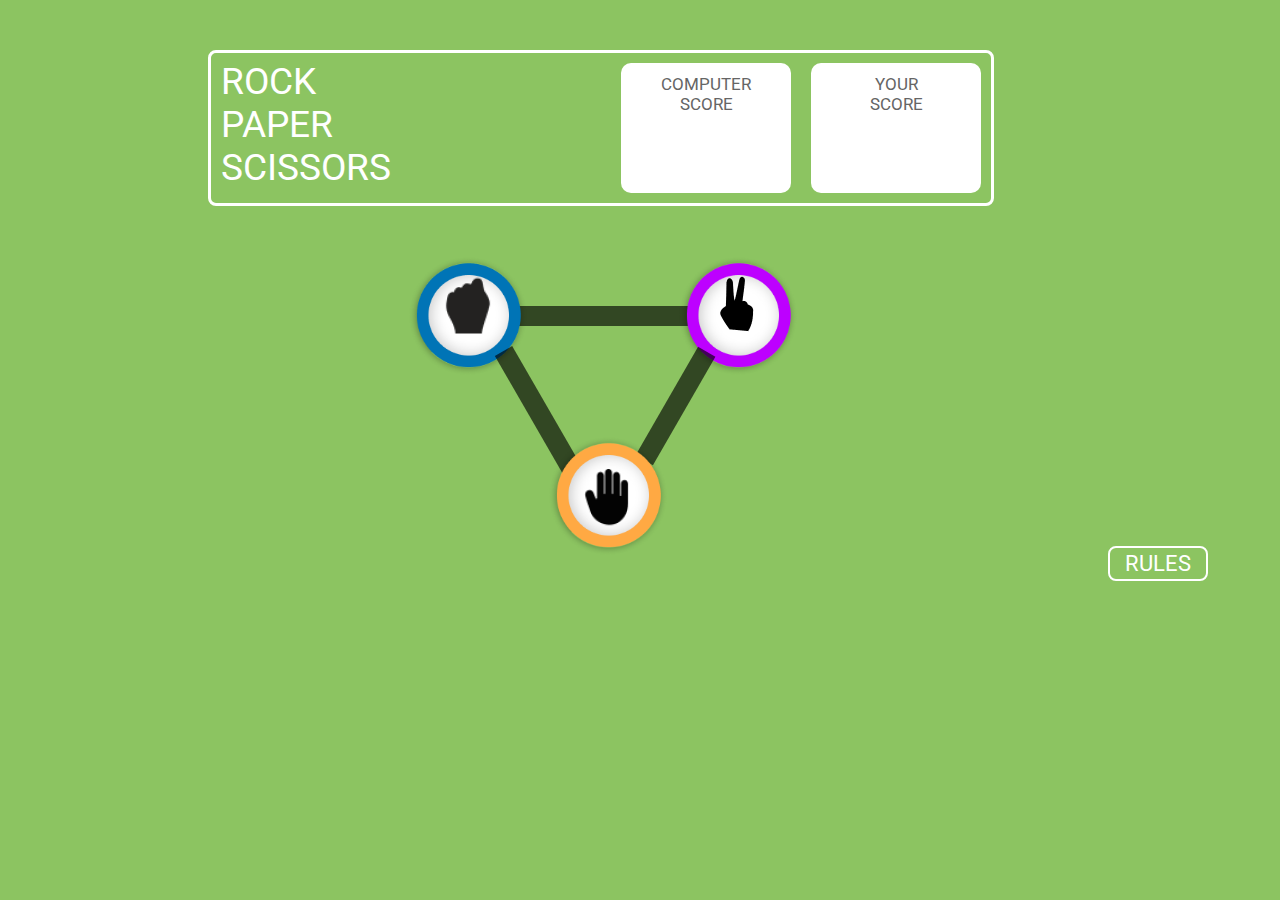
<file: index.html>
<!DOCTYPE html>
<html lang="en">
<head>
    <meta charset="UTF-8">
    <meta name="viewport" content="width=device-width, initial-scale=1.0">
    <link href='https://fonts.googleapis.com/css?family=Roboto' rel='stylesheet'>
    <link href='https://fonts.googleapis.com/css?family=Dangrek' rel='stylesheet'>
    <link rel="stylesheet" href="style.css">
    
    <title>Rock Paper Scissors Game</title>
</head>
<body>
    <div class="score">
        <ul id="te">
            <p>ROCK
            <br>PAPER
            <br>SCISSORS</p>
        </ul>
        <div id="comp_score">
            <p id="comp1">COMPUTER
            <br>SCORE
            </p>
            <p id="computerScore"></p>
        </div>
        <div id="comp_score">
            <p id="comp3">YOUR
                <br>SCORE
            </p>
            <p id="userScore"></p>
        </div>
    </div>
    <div class="pick_container">
        <img id="group2" src="./img/Group 2.png" alt="" onclick="makeChoice('rock')">
        <img id="group1" src="./img/Group 3.png" alt="" onclick="makeChoice('paper')"> 
        <img id="group3" src="./img/Group 1.png" alt="" onclick="makeChoice('scissors')"><img id ="sign1" src="./img/icons8-hand-64 1.png" alt="" onclick="makeChoice('scissors')">
    
        <img id="sign2" src="./img/icons8-fist-67 1.png" alt="" onclick="makeChoice('rock')">
        <img id="sign3" src="./img/17911 1.png" alt="" onclick="makeChoice('paper')">
     
    </div>
    <div id="line1">
        
    </div>
    <div id="line2"></div>
    <div id="line3"></div>
    <div id="game_rule" style="display:none;">
          <p id="game1">Game Rules</p>
          <br>
          <ul id="game2">
            <li>Rock beats scissors, scissors beat paper, and paper beats rock.</li>
            <li>Agree ahead of time whether you’ll count off “rock, paper, scissors, shoot” or just “rock, paper, scissors.”</li>
            <li>Use rock, paper, scissors to settle minor decisions or simply play to pass the time</li>
            <li>If both players lay down the same hand, each player lays down another hand</li>
          </ul>
    </div>
    <div id="cancel" style="display:none;">
        <button id="cancel1" onclick="hideGameRules()">X</button>
    </div>
    
    <button id="rule" onclick="toggleGameRules()">RULES</button>
    <script src="text.js"></script>
</body>
</html>
</file>
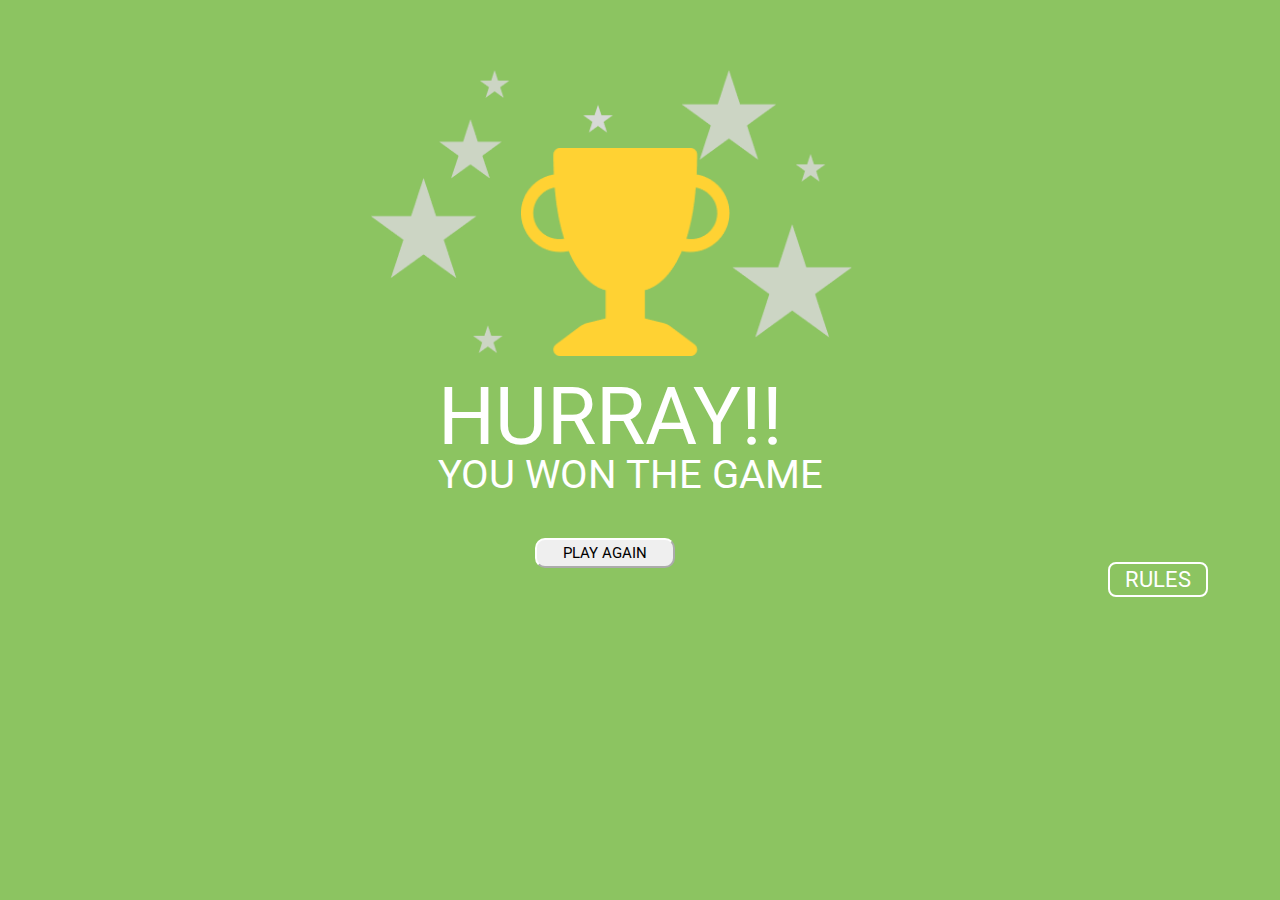
<file: hurray.html>
<!DOCTYPE html>
<html lang="en">
<head>
    <meta charset="UTF-8">
    <meta name="viewport" content="width=device-width, initial-scale=1.0">
    <link href='https://fonts.googleapis.com/css?family=Roboto' rel='stylesheet'>
    <link href='https://fonts.googleapis.com/css?family=Dangrek' rel='stylesheet'>
    <link rel="stylesheet" href="style.css">
    
    <title>Rock Paper Scissors Game</title>
</head>
<body>
    <!-- <div class="score">
        <ul id="te">
            <p>ROCK
            <br>PAPER
            <br>SCISSORS</p>
        </ul>
        <div id="comp_score">
            <p id="comp1">COMPUTER
            <br>SCORE
            </p>
            <p id="comp2">0</p>
        </div>
        <div id="comp_score">
            <p id="comp3">YOUR
                <br>SCORE
            </p>
            <p id="comp2">0</p>
        </div>
    </div>
    <div ID="pick_text">
        <p>YOU PICKED</p><P>PC PICKED</P> 
    </div>
    <div ID="win_text">
        <p>TIE UP 
            <BR>
    </div> -->
    <div id="hur3">
    <div>
        <img id="cup_m" src="./img/Group 5.png" alt=""><img id="cup" src="./img/Vector.png" alt="">
    </div>
    <div>
        <p id="hur">HURRAY!!</p>
        <br>
        <p ID="hur1">YOU WON THE GAME</p>
    </div>
    <button id="play_" onclick="re()">PLAY AGAIN</button>
</div>
    <!-- <div class="win_container">
        <div id="win2">
            <div >
                <img  src="./img/Group 3.png" alt="">
            </div>
           
        </div>
            
        
        <img id="win1" src="./img/Group 1.png" alt=""> 
    </div>
    
    <img id ="win_i" src="./img/icons8-hand-64 1.png" alt="">
    <img id="win_ij" src="./img/17911 1.png" alt=""> -->
    <div id="game_rule" style="display:none;">
          <p id="game1">Game Rules</p>
          <br>
          <ul id="game2">
            <li>Rock beats scissors, scissors beat paper, and paper beats rock.</li>
            <li>Agree ahead of time whether you’ll count off “rock, paper, scissors, shoot” or just “rock, paper, scissors.”</li>
            <li>Use rock, paper, scissors to settle minor decisions or simply play to pass the time</li>
            <li>If both players lay down the same hand, each player lays down another hand</li>
          </ul>
    </div>
    <div id="cancel" style="display:none;">
        <button id="cancel1" onclick="hideGameRules()">X</button>
    </div>
    
    <button id="rule" onclick="toggleGameRules()">RULES</button>
    
    <script src="text.js"></script>
</body>
</html>
</file>
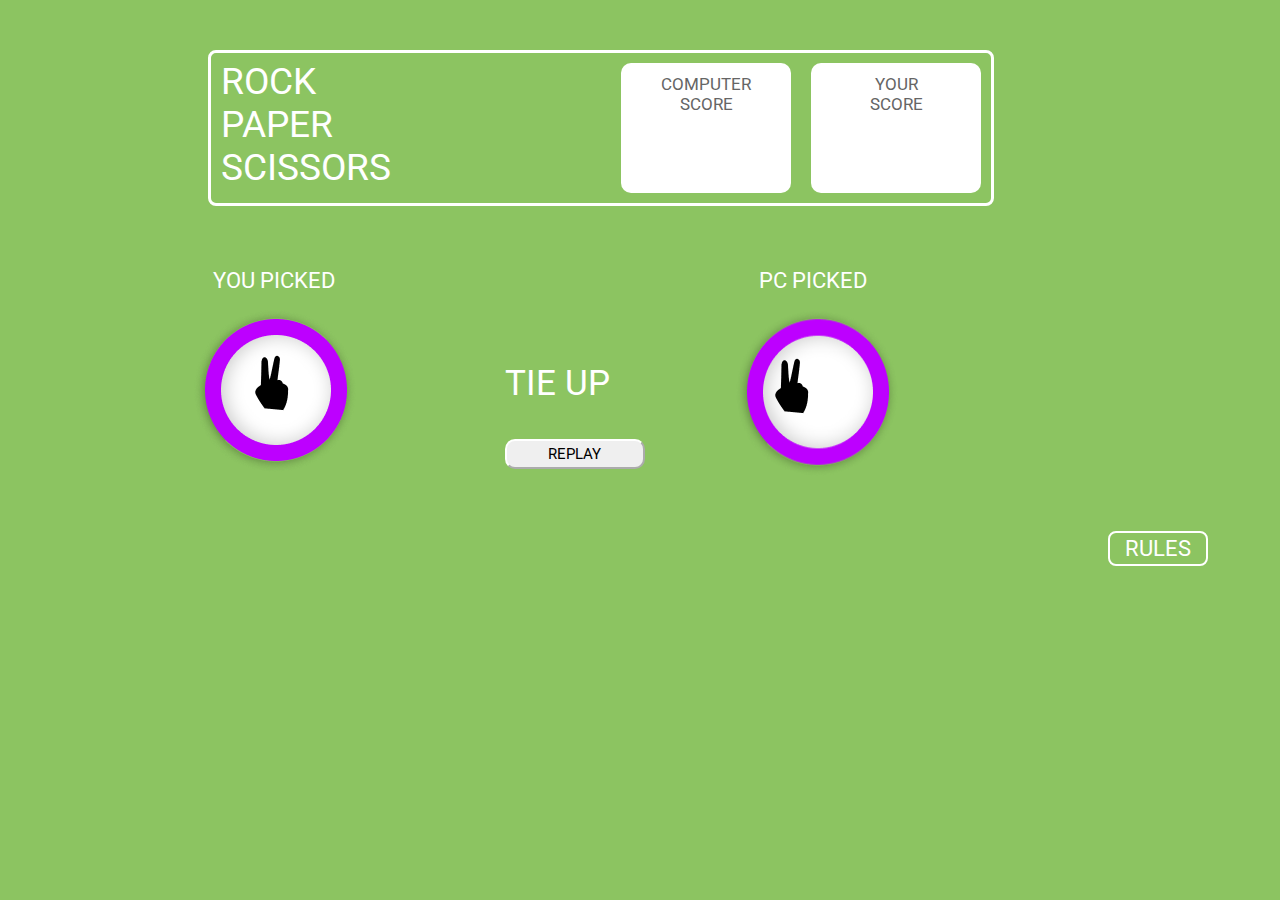
<file: tie.html>
<!DOCTYPE html>
<html lang="en">
<head>
    <meta charset="UTF-8">
    <meta name="viewport" content="width=device-width, initial-scale=1.0">
    <link href='https://fonts.googleapis.com/css?family=Roboto' rel='stylesheet'>
    <link href='https://fonts.googleapis.com/css?family=Dangrek' rel='stylesheet'>
    <link rel="stylesheet" href="style.css">
    
    <title>Rock Paper Scissors Game</title>
</head>
<body>
    <div class="score">
        <ul id="te">
            <p>ROCK
            <br>PAPER
            <br>SCISSORS</p>
        </ul>
        <div id="comp_score">
            <p id="comp1">COMPUTER
            <br>SCORE
            </p>
            <p id="computerScore"></p>
        </div>
        <div id="comp_score">
            <p id="comp3">YOUR
                <br>SCORE
            </p>
            <p id="userScore"></p>
        </div>
    </div>
    <div class="main_cont">
    <div ID="pick_text">
        <p>YOU PICKED</p><P>PC PICKED</P> 
    </div>
    <div ID="win_text">
        <p>TIE UP 
            <BR>
    </div>
    <button id="play_again" onclick="replayGame()">REPLAY</button>
    <div class="circle-container">
        <div class="circle"></div>
    </div>
    <div class="win_container">
        <div id="win2">
            <div >
                <img  src="./img/Group 3.png" alt="">
            </div>
           
        </div>
            
        
        <img id="win2" src="./img/Group 3.png" alt=""> 
    </div>
    
    <img id ="win_i" src="./img/17911 1.png" alt="">
    <img id="win_ij" src="./img/17911 1.png" alt="">
    </div>
    <div id="game_rule" style="display:none;">
          <p id="game1">Game Rules</p>
          <br>
          <ul id="game2">
            <li>Rock beats scissors, scissors beat paper, and paper beats rock.</li>
            <li>Agree ahead of time whether you’ll count off “rock, paper, scissors, shoot” or just “rock, paper, scissors.”</li>
            <li>Use rock, paper, scissors to settle minor decisions or simply play to pass the time</li>
            <li>If both players lay down the same hand, each player lays down another hand</li>
          </ul>
    </div>
    <div id="cancel" style="display:none;">
        <button id="cancel1" onclick="hideGameRules()">X</button>
    </div>
    
    <button id="rule" onclick="toggleGameRules()">RULES</button>
    
    <script src="text.js"></script>
</body>
</html>
</file>
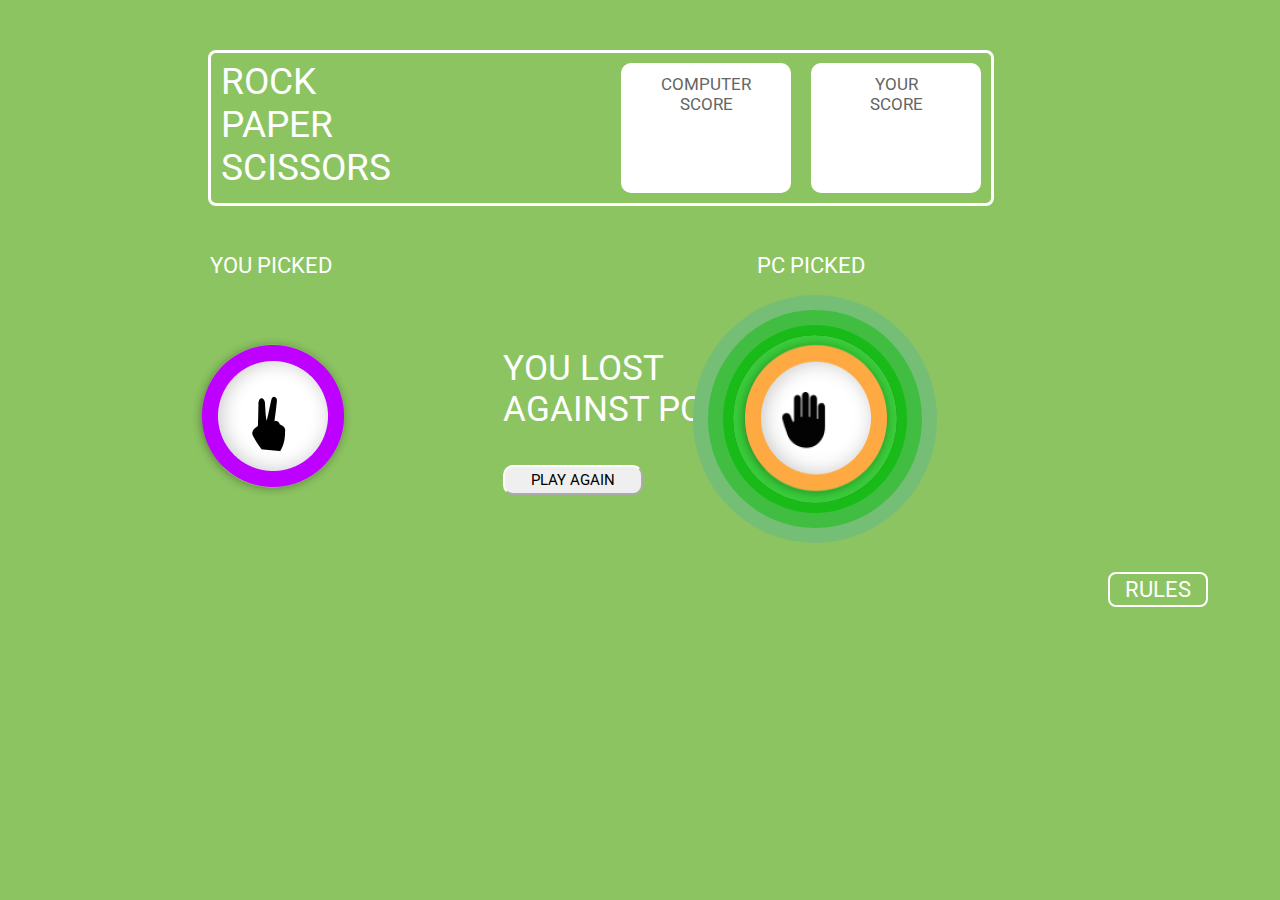
<file: youlost.html>
<!DOCTYPE html>
<html lang="en">
<head>
    <meta charset="UTF-8">
    <meta name="viewport" content="width=device-width, initial-scale=1.0">
    <link href='https://fonts.googleapis.com/css?family=Roboto' rel='stylesheet'>
    <link href='https://fonts.googleapis.com/css?family=Dangrek' rel='stylesheet'>
    <link rel="stylesheet" href="style.css">
    
    <title>Rock Paper Scissors Game</title>
</head>
<body>
    <div class="score">
        <ul id="te">
            <p>ROCK
            <br>PAPER
            <br>SCISSORS</p>
        </ul>
        <div id="comp_score">
            <p id="comp1">COMPUTER
            <br>SCORE
            </p>
            <p id="computerScore"></p>
        </div>
        <div id="comp_score">
            <p id="comp3">YOUR
                <br>SCORE
            </p>
            <p id="userScore"></p>
        </div>
    </div>
    <div class="main_cont1">
    <div ID="pick_text">
        <p>YOU PICKED</p><P>PC PICKED</P> 
    </div>
    <div ID="win_text">
        <p>YOU LOST 
            <BR>AGAINST PC
    </div>
    <button id="play_again" onclick="replayGame()">PLAY AGAIN</button>
    <div class="circle-container">
        <div class="circle"></div>
    </div>
    <div class="win_container">
        <div id="win2">
            <div >
                <img  src="./img/Group 3.png" alt="">
            </div>
           
        </div>
            
        
        <img id="win1" src="./img/Group 1.png" alt=""> 
    </div>
    
    <img id ="win_i" src="./img/icons8-hand-64 1.png" alt="">
    <img id="win_ij" src="./img/17911 1.png" alt="">
    </div>
    <div id="game_rule" style="display:none;">
          <p id="game1">Game Rules</p>
          <br>
          <ul id="game2">
            <li>Rock beats scissors, scissors beat paper, and paper beats rock.</li>
            <li>Agree ahead of time whether you’ll count off “rock, paper, scissors, shoot” or just “rock, paper, scissors.”</li>
            <li>Use rock, paper, scissors to settle minor decisions or simply play to pass the time</li>
            <li>If both players lay down the same hand, each player lays down another hand</li>
          </ul>
    </div>
    <div id="cancel" style="display:none;">
        <button id="cancel1" onclick="hideGameRules()">X</button>
    </div>
    
    <button id="rule" onclick="toggleGameRules()">RULES</button>
    
    <script src="text.js"></script>
</body>
</html>
</file>
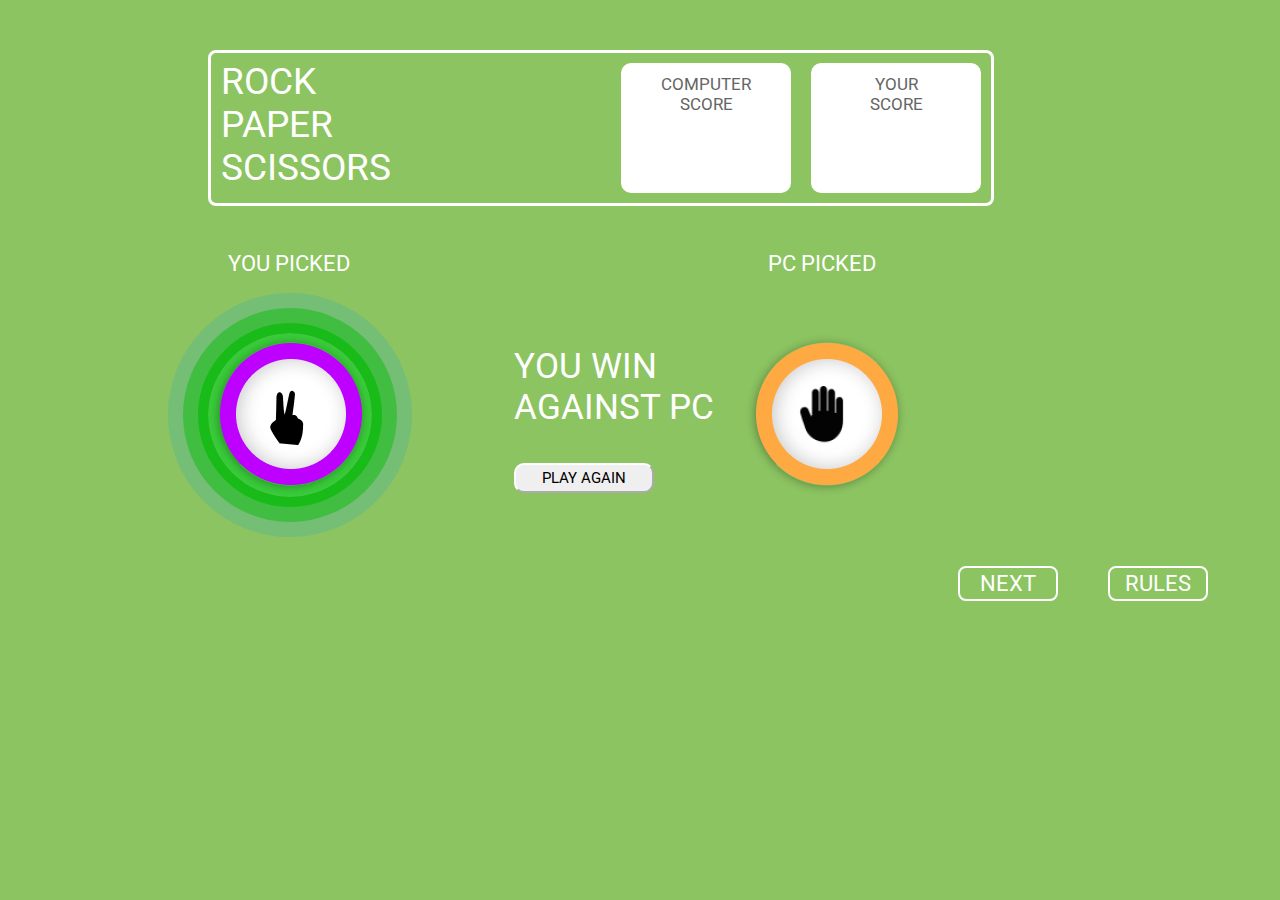
<file: youwon.html>
<!DOCTYPE html>
<html lang="en">
<head>
    <meta charset="UTF-8">
    <meta name="viewport" content="width=device-width, initial-scale=1.0">
    <link href='https://fonts.googleapis.com/css?family=Roboto' rel='stylesheet'>
    <link href='https://fonts.googleapis.com/css?family=Dangrek' rel='stylesheet'>
    <link rel="stylesheet" href="style.css">
    
    <title>Rock Paper Scissors Game</title>
</head>
<body>
    <div class="score">
        <ul id="te">
            <p>ROCK
            <br>PAPER
            <br>SCISSORS</p>
        </ul>
        <div id="comp_score">
            <p id="comp1">COMPUTER
            <br>SCORE
            </p>
            <p id="computerScore"></p>
        </div>
        <div id="comp_score">
            <p id="comp3">YOUR
                <br>SCORE
            </p>
            <p id="userScore"></p>
        </div>
    </div>
    <div class="main_cont2">
    <div ID="pick_text">
        <p>YOU PICKED</p><P>PC PICKED</P> 
    </div>
    <div ID="win_text">
        <p>YOU WIN 
            <BR>AGAINST PC
    </div>
    <button id="play_again" onclick="replayGame()">PLAY AGAIN</button>
    <div class="circle-container">
        <div class="circle"></div>
    </div>
    <div class="win_container">
        <div id="win2">
            <div id="win1">
                <img  src="./img/Group 3.png" alt="">
            </div>
           
        </div>
            
        
        <img id="" src="./img/Group 1.png" alt=""> 
    </div>
    
    <img id ="win_i" src="./img/icons8-hand-64 1.png" alt="">
    <img id="win_ij" src="./img/17911 1.png" alt="">
    </div>
    <div id="game_rule" style="display:none;">
          <p id="game1">Game Rules</p>
          <br>
          <ul id="game2">
            <li>Rock beats scissors, scissors beat paper, and paper beats rock.</li>
            <li>Agree ahead of time whether you’ll count off “rock, paper, scissors, shoot” or just “rock, paper, scissors.”</li>
            <li>Use rock, paper, scissors to settle minor decisions or simply play to pass the time</li>
            <li>If both players lay down the same hand, each player lays down another hand</li>
          </ul>
    </div>
    <div id="cancel" style="display:none;">
        <button id="cancel1" onclick="hideGameRules()">X</button>
    </div>
    
    <button id="rule" onclick="toggleGameRules()">RULES</button>
    <button ID="next_b" onclick="hurray()">NEXT</button>
    <script src="text.js"></script>
</body>
</html>
</file>
<file: style.css>
body{
    background-color: #8CC461;
    ;
}
.score{
    display: flex;
    
    border-radius: 8px;
    border-style: solid;
    border-color: white;
    width: 780px;
    height: 150px;
    margin-top: 50px;
    margin-left: 200px;
    
    font-family: 'Roboto';font-size: 37px;
    
    
    
}
#te{
    row-gap: 0;
    color: white;
    margin-top: -40px;
    padding: 10px;
}
#comp_score{
    color: #656565;
    background-color: white;
    padding: 10px;
    border-radius: 10px;
    margin-top: 10px;
    margin-bottom: 10px;
    margin-left: 220px;
    margin-right: -200px;
    column-gap: 0;  
    gap: 0;
    font-size: 17px;
    width: 150px;
}
#comp1{
    text-align: center;
    margin-top: 1px;
}
#computerScore{
    align-items: center;
    color: #252525;
    text-align: center;
    font-size: 70px;
    margin-top: -15px;
}
#userScore{
    align-items: center;
    color: #252525;
    text-align: center;
    font-size: 70px;
    margin-top: -15px;
}
#comp3{
    text-align: center;
    margin-top: 1px;
}
.pick_container{
    display: flex;
    margin-left: 400px;
    margin-top: 50px;
    gap: 150px;
    height: 120px;
    z-index: 6;
}
#group3{
    display: flex;
    margin-left: -400px;
    margin-top: 180px;
    height: 120px;
    z-index: 5;
}
#sign1{
    display: flex;
    justify-self: center;
    position: absolute;
    margin-top: 300px;
    margin-left: 165px;
    top: 160px;
    z-index: 6;
}
#sign2{
    display: flex;
    justify-self: center;
    position: absolute;
    margin-top: 115px;
    margin-left: 20px;
    top: 160px;
    z-index: 6;
}
#sign3{
    display: flex;
    justify-self: center;
    position: absolute;
    margin-top: 115px;
    margin-left: 310px;
    top: 160px;
    z-index: 6;
}
#line1{
    border: 10px solid #000000A3;
    height: 0;
    width: 160px;
    left: 50%;
    margin-left: 500px;
    margin-top: -70px;
}   
#line2{
   
    border: 10px solid #000000A3;
    rotate: -60deg;
    width: 105px;
    margin-top: 70px;
    margin-left: 605px;
    z-index: 4;
}
#line3{
    border: 10px solid #000000A3;
    rotate: 60deg;
    width: 130px;
    margin-top: -10px;
    margin-left: 458px;
    z-index: 4;
}
#game_rule{
    display: flex;
    flex-direction: column;
    border: 10px;
    margin-top: -210px;
    border-radius: 10px;
    border-style: solid;
    border-color: white;
    background: linear-gradient(0deg, #004429, #004429),
    linear-gradient(0deg, #FFFFFF, #FFFFFF);
    ;
    color: white;
    width: 300px;
    height: 300px;
    margin-right: 20px;
    float: right;
    font-family: 'Roboto';
}
#game1{
    text-align: center;
    font-size: 25px;
}
#game2{
    font-size: 16px;
    margin-top: -20px;
}
/* #cancel{
    display: flex;
    flex-direction: column;
    border: 5px;
    width: 30px;
    margin-top: -210px;
    border-radius: 10px;
    border-style: solid;
    border-color: white;
    background-color: red;
    float: right;
    margin-right: -340px;
    margin-top: -220px;
}
#cancel1{
    display: flex;
    text-align: center;
    flex-direction: column;
    color: white;
    width: 30px;
    background-color: red;
    border-radius: 12px;
    border-style: solid;
    border-color: red;
   
    
} */
#cancel {
    display: flex;
    flex-direction: column;
    width: 30px;
    height: 30px; /* Set the height to match the width for a circular shape */
    margin-top: -220px;
    border-radius: 50%; /* Make it a full circle */
    border: 5px solid white; /* Add a solid white border */
    background-color: red;
    float: right;
    margin-right: -340px;
}

#cancel1 {
    display: flex;
    font-family: 'Dangrek';font-size: 20px;
    align-items: center;
    justify-content: center;
    text-align: center;
    flex-direction: column;
    color: white;
    width: 30px;
    height: 30px; /* Set the height to match the width for a circular shape */
    background-color: red;
    border-radius: 50%; /* Make it a full circle */
    border: 5px solid red; /* Add a solid red border */
    
    
}
#pick_text{
    display: flex;
    font-family: 'Roboto';font-size: 22px;
    color: white;
    gap: 40%;
    margin-left: 220px;
    margin-top: 40px;
}
#win_text{
    display: flex;
    font-family: 'Roboto';font-size: 35px;
    color: white;
    margin-left: 40%;
    margin-top: 1%;
}
#play_again{
    display: flex;
    text-align: center;
    justify-content: center;
    margin-left: 40%;
    width: 140px;
    height: 25px;
    font-family: 'Roboto';font-size: 15px;
    padding: 4px;
    border-radius: 10px;
    height: 12%;
    border-color: white;
}
.main_cont{
    margin-left: -15px;
}
.main_cont1{
    margin-left: -18px;
    margin-top: -15px;
}
.main_cont2{
    margin-top: -17px;
}
.win_container{
    display: flex;
    margin-left: 200px;
    margin-top: -160px;
    gap: 35%;
}
#win1{
   display: flex;
   border: 50%;
   border-radius: 50%;
   box-shadow:0 0 0 30px rgb(57, 203, 57) inset,0 0 0 10px rgb(24, 187, 24),0 0 0 25px rgb(65, 190, 65),0 0 0 40px rgb(117, 190, 117);

   /* background: radial-gradient(circle at 100%, green
   , rgb(21, 155, 21) 50%, green 75%, green 75%); */
   /* background: radial-gradient(closest-side, green
   , rgb(21, 155, 21) 50%, green 75%, green 75%); */
   background: repeating-radial-gradient(green
    , rgb(21, 155, 21) 50%, green 75%, green 75% );
}
#win4{
    display: flex;
    
    border: 50%;
    width: 50%;
    
    border-radius: 50%;
    background: radial-gradient(circle at 100%, green
    , rgb(21, 155, 21) 50%, green 75%, green 75%);
    /* background: radial-gradient(closest-side
    , rgb(69, 206, 69) 80%); */
    background: repeating-radial-gradient(green
    , rgb(21, 155, 21) 50%, green 75%, green 75% 50px);
 }

#win_i{
    display: flex;
    margin-top: -120px;
    margin-left: 780px
    
}
#win_ij{
    display: flex;
    margin-top: -60px;
    margin-left: 260px
    
}
#rule{
    display: flex;
    position: fixed;
    background-color: #8CC461;
    text-align: center;
    justify-content: center;
    align-items: center;
    border-radius: 8px;
    color: white;
    border-style: solid;
    border-color: white;
    float: right;
    margin-top: 120px;
    padding: 10px;
    position: fixed;
    margin-left: 1100px;
    width: 100px;
    height: 35px;
    font-family: 'Roboto';font-size: 22px;
    padding: 4px;
}
#next_b{
    display: flex;
    position: fixed;
    background-color: #8CC461;
    text-align: center;
    justify-content: center;
    align-items: center;
    border-radius: 8px;
    color: white;
    border-style: solid;
    border-color: white;
    float: right;
    margin-top: 120px;
    padding: 10px;
    position: fixed;
    margin-left: 950px;
    width: 100px;
    height: 35px;
    font-family: 'Roboto';font-size: 22px;
    padding: 4px;
}
#cup{
    display: flex;
    width: 15%;
    margin-left: 46%;
    margin-top: -15%;
}
#cup_m{
    display: flex;
    width: 35%;
    margin-left: 35%;
    margin-top: 5%;
}
#hur{
    font-family: 'Roboto';
    font-size: 80px;
    color: white;
    margin-left: 40%;
    margin-top: 1%;
}
#hur1{
    font-family: 'Roboto';
    font-size: 40px;
    color: white;
    margin-left: 40%;
    margin-top: -8%;
}
#hur3{
    margin-left: -10%;
    margin-top: 4%;
    margin-bottom: -10%;
}
#play_{
    display: flex;
    text-align: center;
    justify-content: center;
    margin-left: 47%;
    width: 140px;
    height: 25px;
    font-family: 'Roboto';font-size: 15px;
    padding: 4px;
    border-radius: 10px;
    height: 12%;
    border-color: white;
}
</file>
